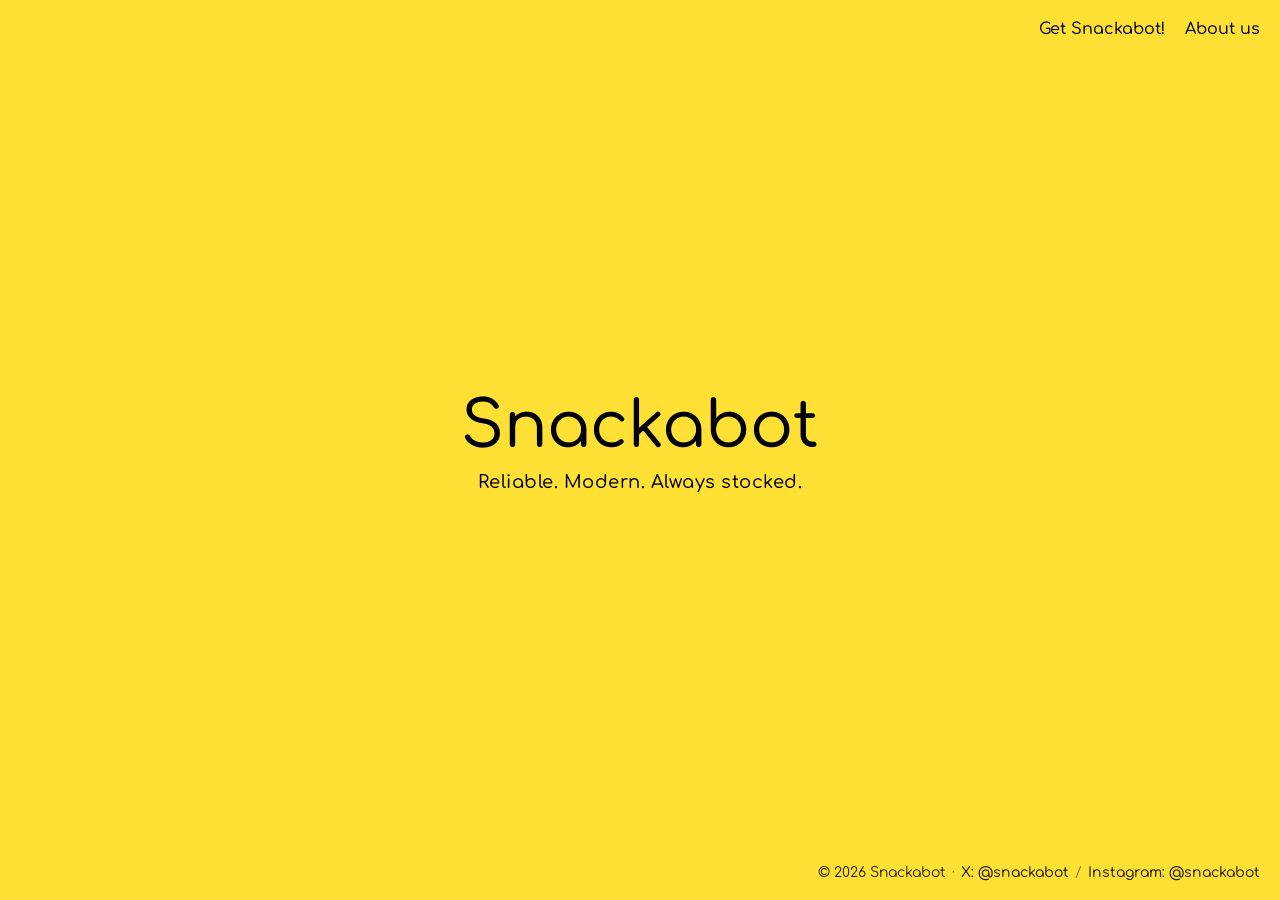
<file: index.html>
<!DOCTYPE html>
<html lang="en">
<head>
  <meta charset="UTF-8" />
  <title>Snackabot</title>

  <!-- SEO -->
  <meta name="description" content="Snackabot is a Providence, Rhode Island–based vending machine service operator providing automated food and drink services with a strong focus on quality, reliability, and modern automation. Serving Providence exclusively.">
  <meta name="viewport" content="width=device-width, initial-scale=1.0">

  <!-- Icons -->
  <link rel="icon" type="image/png" sizes="192x192" href="android-chrome-192x192.png">
  <link rel="icon" type="image/png" sizes="512x512" href="android-chrome-512x512.png">

  <!-- PWA -->
  <link rel="manifest" href="manifest.json">
  <meta name="theme-color" content="#0054FF">

  <!-- Font -->
  <link href="https://fonts.googleapis.com/css2?family=Comfortaa:wght@500&display=swap" rel="stylesheet">

  <style>
    body {
      margin: 0;
      height: 100vh;
      background: #FFE135;
      color: #000;
      display: flex;
      justify-content: center;
      align-items: center;
      font-family: Comfortaa, sans-serif;
      position: relative;
    }

    .nav {
      position: absolute;
      top: 20px;
      right: 20px;
      font-size: 16px;
    }

    .nav a {
      color: #000;
      text-decoration: none;
      font-weight: 500;
      margin-left: 15px;
    }

    .nav a:hover {
      text-decoration: underline;
    }

    .branding {
      text-align: center;
    }

    .logo {
      font-size: 64px;
      font-weight: 500;
      margin: 0;
    }

    .motto {
      margin-top: 10px;
      font-size: 18px;
      font-weight: 500;
      letter-spacing: 0.5px;
    }
  </style>
</head>

<body>

  <div class="nav">
    <a href="getamachine.html">Get Snackabot!</a>
    <a href="aboutus.html">About us</a>
  </div>

  <div class="branding">
    <h1 class="logo">Snackabot</h1>
    <p class="motto">Reliable. Modern. Always stocked.</p>
  </div>

  <!-- Service Worker -->
  <script>
    if ('serviceWorker' in navigator) {
      navigator.serviceWorker.register('service-worker.js');
    }
  </script>

  <!-- Shared Footer -->
  <div id="footer"></div>
  <script>
    fetch("footer.html")
      .then(r => r.text())
      .then(html => {
        document.getElementById("footer").innerHTML = html;
      });
  </script>

</body>
</html>
</file>
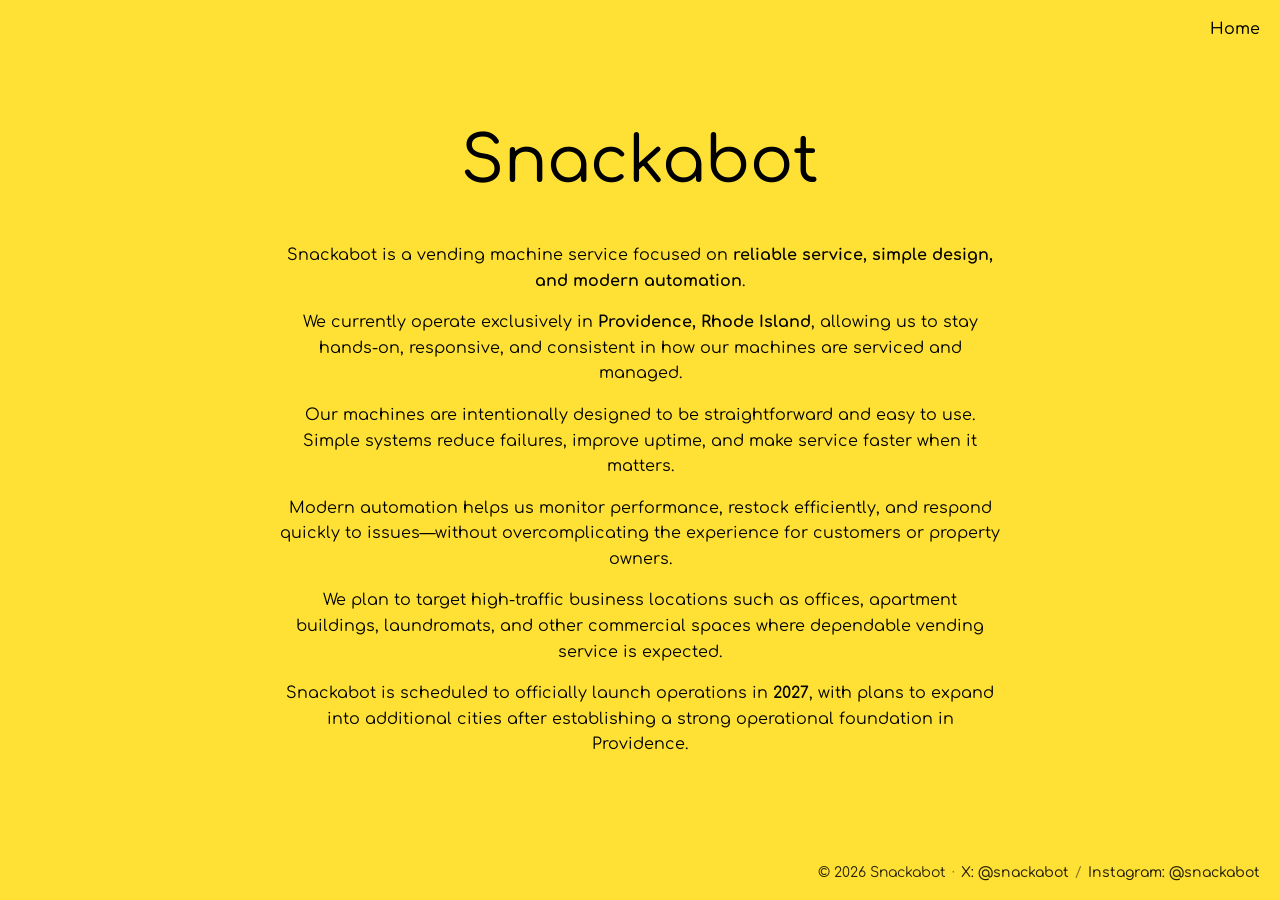
<file: aboutus.html>
<html lang="en">
<head>
  <meta charset="UTF-8" />
  <title>About Us | Snackabot</title>

  <!-- Favicon & PWA icons -->
  <link rel="shortcut icon" href="favicon.ico">
  <link rel="icon" type="image/png" sizes="16x16" href="favicon-16x16.png">
  <link rel="icon" type="image/png" sizes="32x32" href="favicon-32x32.png">
  <link rel="apple-touch-icon" sizes="180x180" href="apple-touch-icon.png">
  <link rel="icon" type="image/png" sizes="192x192" href="android-chrome-192x192.png">
  <link rel="icon" type="image/png" sizes="512x512" href="android-chrome-512x512.png">

  <meta name="viewport" content="width=device-width, initial-scale=1.0">
  <meta name="theme-color" content="#0054FF">
  <!-- Google Analytics (GA4) -->
  <script async src="https://www.googletagmanager.com/gtag/js?id=G-WP7MLZYZH5"></script>
  <script>
    window.dataLayer = window.dataLayer || [];
    function gtag(){dataLayer.push(arguments);}
    gtag('js', new Date());
    gtag('config', 'G-WP7MLZYZH5');
  </script>

  <!-- Comfortaa only -->
  <link href="https://fonts.googleapis.com/css2?family=Comfortaa:wght@500&display=swap" rel="stylesheet">

  <style>
    body {
      margin: 0;
      height: 100vh;
      background: #FFE135;
      color: #000000;
      display: flex;
      flex-direction: column;
      justify-content: center;
      align-items: center;
      font-family: Comfortaa, sans-serif;
      text-align: center;
      padding: 20px;
      box-sizing: border-box;
    }

    .nav {
      position: absolute;
      top: 20px;
      right: 20px;
      font-size: 16px;
    }

    .nav a {
      color: #000000;
      text-decoration: none;
      font-weight: 500;
      margin-left: 15px;
    }

    .nav a:hover {
      text-decoration: underline;
    }

    .logo {
      font-size: 64px;
      font-weight: 500;
      margin-bottom: 30px;
    }

    .content {
      max-width: 720px;
      font-size: 16px;
      line-height: 1.6;
    }
  </style>
</head>
<body>

  <div class="nav">
    <a href="index.html">Home</a>
  </div>

  <div class="logo">Snackabot</div>

  <div class="content">
    <p>
      Snackabot is a vending machine service focused on
      <strong>reliable service, simple design, and modern automation</strong>.
    </p>

    <p>
      We currently operate exclusively in
      <strong>Providence, Rhode Island</strong>, allowing us to stay hands-on,
      responsive, and consistent in how our machines are serviced and managed.
    </p>

    <p>
      Our machines are intentionally designed to be straightforward and easy
      to use. Simple systems reduce failures, improve uptime, and make service
      faster when it matters.
    </p>

    <p>
      Modern automation helps us monitor performance, restock efficiently,
      and respond quickly to issues—without overcomplicating the experience
      for customers or property owners.
    </p>

    <p>
      We plan to target high-traffic business locations such as offices,
      apartment buildings, laundromats, and other commercial spaces where
      dependable vending service is expected.
    </p>

    <p>
      Snackabot is scheduled to officially launch operations in
      <strong>2027</strong>, with plans to expand into additional cities after
      establishing a strong operational foundation in Providence.
    </p>
  </div>

<!-- Shared Footer -->
<div id="footer"></div>

<script>
  fetch("footer.html")
    .then(r => r.text())
    .then(html => {
      document.getElementById("footer").innerHTML = html;
    });
</script>
</body>
</html>
</file>
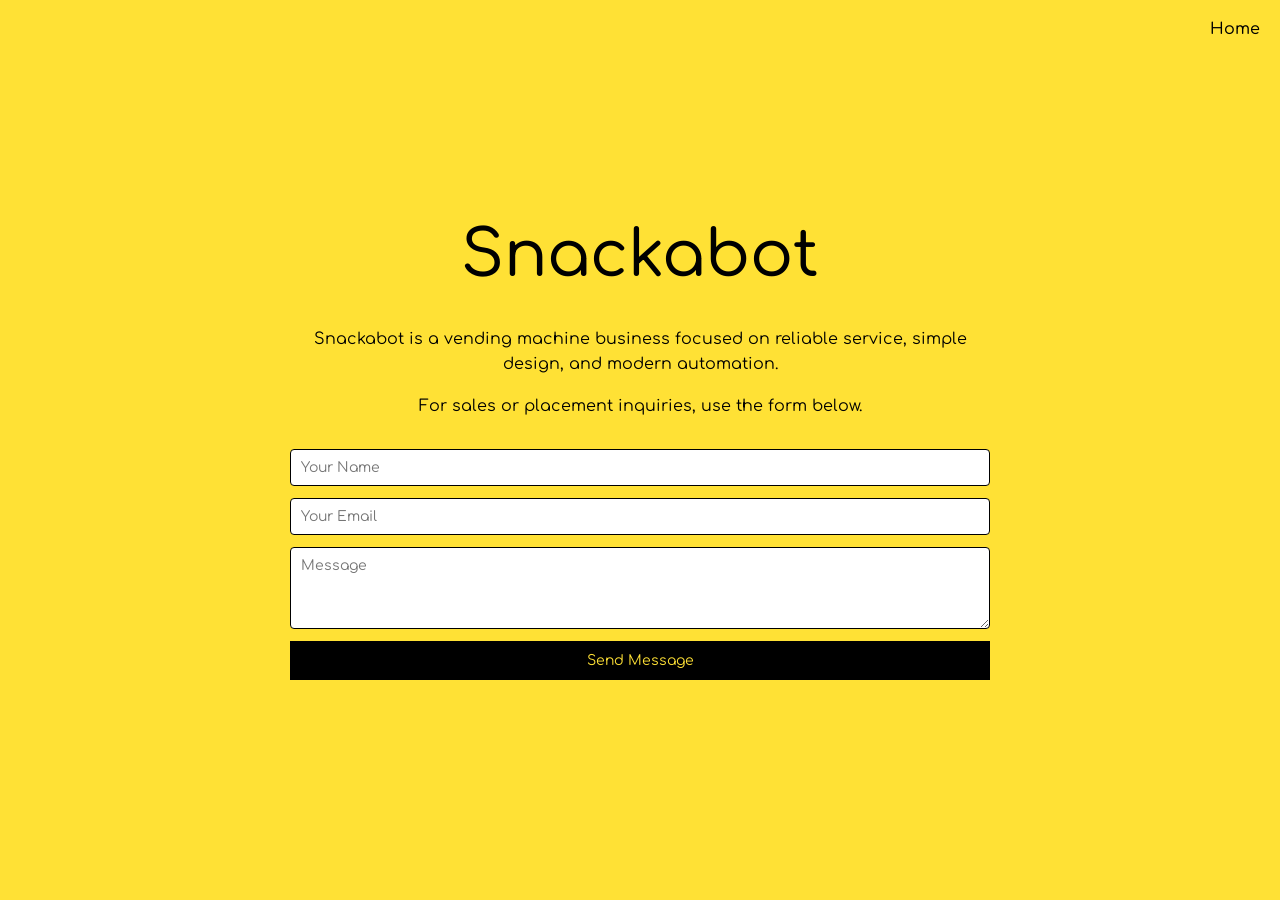
<file: contactus.html>
<!DOCTYPE html>
<html lang="en">
<head>
  <meta charset="UTF-8" />
  <title>Contact Us | Snackabot</title>
  <meta name="description" content="Contact Snackabot, a Providence, Rhode Island vending machine operator offering automated food and drink services and reliable local support.">


     <!-- Favicon & PWA icons -->
  <link rel="shortcut icon" href="favicon.ico">
  <link rel="icon" type="image/png" sizes="16x16" href="favicon-16x16.png">
  <link rel="icon" type="image/png" sizes="32x32" href="favicon-32x32.png">
  <link rel="apple-touch-icon" sizes="180x180" href="apple-touch-icon.png">
  <link rel="icon" type="image/png" sizes="192x192" href="android-chrome-192x192.png">
  <link rel="icon" type="image/png" sizes="512x512" href="android-chrome-512x512.png">
  <meta name="viewport" content="width=device-width, initial-scale=1.0">
  <meta name="theme-color" content="#0054FF">
   <!-- Google Analytics (GA4) -->
  <script async src="https://www.googletagmanager.com/gtag/js?id=G-WP7MLZYZH5"></script>
  <script>
    window.dataLayer = window.dataLayer || [];
    function gtag(){dataLayer.push(arguments);}
    gtag('js', new Date());
    gtag('config', 'G-WP7MLZYZH5');
  </script>

  <!-- Comfortaa -->
  <link href="https://fonts.googleapis.com/css2?family=Comfortaa:wght@500&display=swap" rel="stylesheet">

  <style>
    body {
      margin: 0;
      height: 100vh;
      background: #FFE135;
      color: #000000;
      display: flex;
      flex-direction: column;
      justify-content: center;
      align-items: center;
      font-family: Comfortaa, sans-serif;
      text-align: center;
      padding: 20px;
      box-sizing: border-box;
    }

    .nav {
      position: absolute;
      top: 20px;
      right: 20px;
      font-size: 16px;
    }

    .nav a {
      color: #000000;
      text-decoration: none;
      font-weight: 500;
    }

    .nav a:hover {
      text-decoration: underline;
    }

    .logo {
      font-size: 64px;
      font-weight: 500;
      margin-bottom: 20px;
    }

    .content {
      max-width: 700px;
      font-size: 16px;
      line-height: 1.6;
    }

    form {
      margin-top: 30px;
      display: flex;
      flex-direction: column;
      gap: 12px;
    }

    input, textarea {
      font-family: Comfortaa, sans-serif;
      padding: 10px;
      font-size: 14px;
      border: 1px solid #000;
      border-radius: 4px;
    }

    button {
      background: #000;
      color: #FFE135;
      border: none;
      padding: 12px;
      font-family: Comfortaa, sans-serif;
      font-size: 14px;
      cursor: pointer;
    }

    button:hover {
      opacity: 0.9;
    }

    /* Honeypot field – bots see it, humans don’t */
    .hp {
      display: none;
    }
  </style>
</head>
<body>

  <div class="nav">
    <a href="index.html">Home</a>
  </div>

  <div class="logo">Snackabot</div>

  <div class="content">
    <p>
      Snackabot is a vending machine business focused on reliable service,
      simple design, and modern automation.
    </p>

    <p>
      For sales or placement inquiries, use the form below.
    </p>

    <!-- BOT-SAFE FORM -->
    <form action="https://formspree.io/f/maqqnoen" method="POST">
      <input type="text" name="name" placeholder="Your Name" required>
      <input type="email" name="email" placeholder="Your Email" required>
      <textarea name="message" placeholder="Message" rows="4" required></textarea>

      <!-- Honeypot -->
      <input class="hp" type="text" name="company" tabindex="-1" autocomplete="off">

      <button type="submit">Send Message</button>
    </form>
  </div>

</body>
</html>
</file>
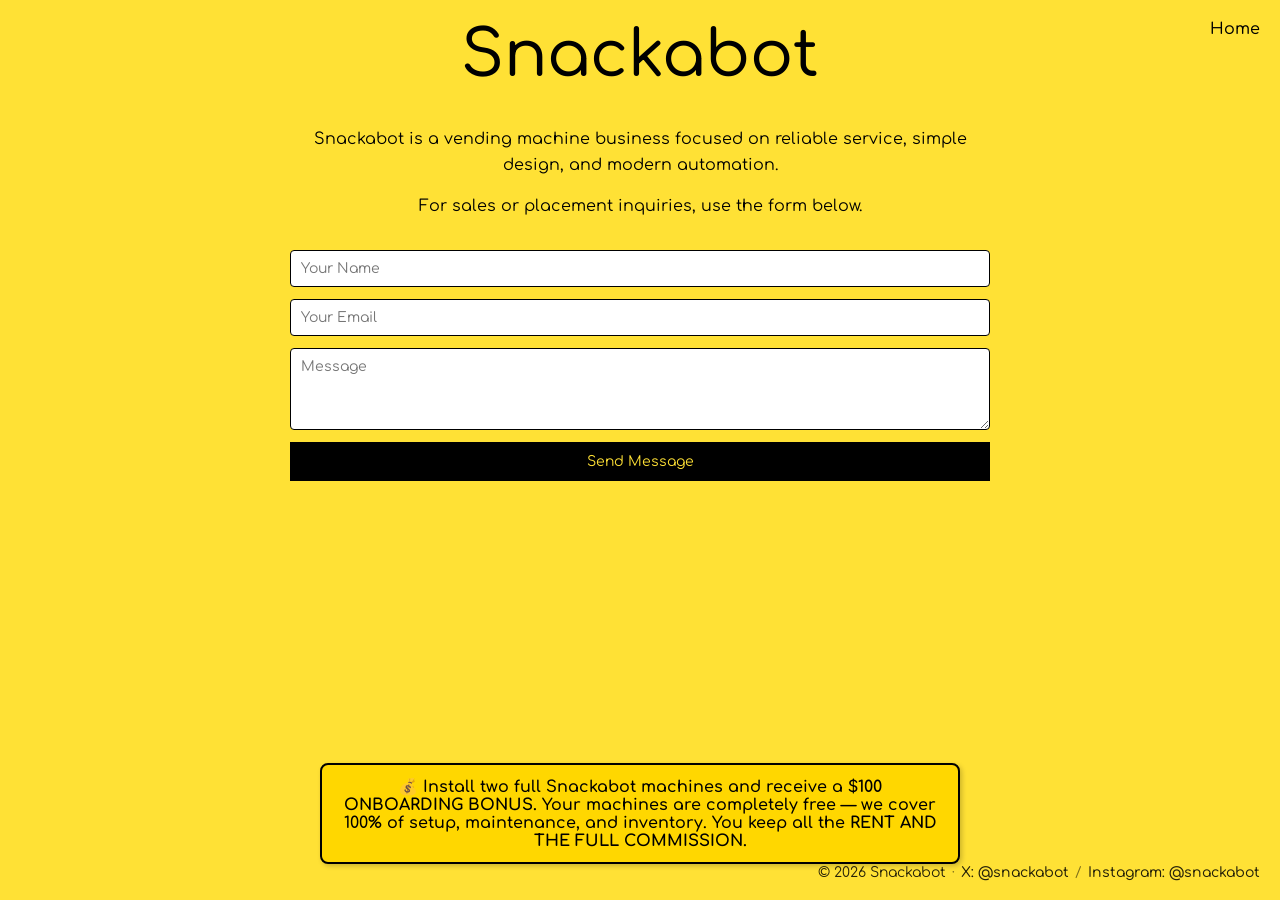
<file: Get-Snackabot.html>
<!DOCTYPE html>
<html lang="en">
<head>
  <meta charset="UTF-8" />
  <title>Book a Snackabot!</title>
  <meta name="description" content="Contact Snackabot, a Providence, Rhode Island vending machine operator offering automated food and drink services and reliable local support.">

  <!-- Favicon & PWA icons -->
  <link rel="shortcut icon" href="favicon.ico">
  <link rel="icon" type="image/png" sizes="16x16" href="favicon-16x16.png">
  <link rel="icon" type="image/png" sizes="32x32" href="favicon-32x32.png">
  <link rel="apple-touch-icon" sizes="180x180" href="apple-touch-icon.png">
  <link rel="icon" type="image/png" sizes="192x192" href="android-chrome-192x192.png">
  <link rel="icon" type="image/png" sizes="512x512" href="android-chrome-512x512.png">

  <meta name="viewport" content="width=device-width, initial-scale=1.0">
  <meta name="theme-color" content="#0054FF">

  <!-- Google Analytics (GA4) -->
  <script async src="https://www.googletagmanager.com/gtag/js?id=G-WP7MLZYZH5"></script>
  <script>
    window.dataLayer = window.dataLayer || [];
    function gtag(){dataLayer.push(arguments);}
    gtag('js', new Date());
    gtag('config', 'G-WP7MLZYZH5');
  </script>

  <!-- Comfortaa -->
  <link href="https://fonts.googleapis.com/css2?family=Comfortaa:wght@500&display=swap" rel="stylesheet">

  <style>
    body {
      margin: 0;
      min-height: 100vh;
      background: #FFE135;
      color: #000000;
      display: flex;
      flex-direction: column;
      justify-content: flex-start;
      align-items: center;
      font-family: Comfortaa, sans-serif;
      text-align: center;
      padding: 20px;
      box-sizing: border-box;
    }

    .nav {
      position: absolute;
      top: 20px;
      right: 20px;
      font-size: 16px;
    }

    .nav a {
      color: #000000;
      text-decoration: none;
      font-weight: 500;
      margin-left: 15px;
    }

    .nav a:hover {
      text-decoration: underline;
    }

    .logo {
      font-size: 64px;
      font-weight: 500;
      margin-bottom: 20px;
    }

    .content {
      max-width: 700px;
      font-size: 16px;
      line-height: 1.6;
      margin-bottom: 80px; /* space for sticky bonus */
    }

    form {
      margin-top: 30px;
      display: flex;
      flex-direction: column;
      gap: 12px;
    }

    input, textarea {
      font-family: Comfortaa, sans-serif;
      padding: 10px;
      font-size: 14px;
      border: 1px solid #000;
      border-radius: 4px;
    }

    button {
      background: #000;
      color: #FFE135;
      border: none;
      padding: 12px;
      font-family: Comfortaa, sans-serif;
      font-size: 14px;
      cursor: pointer;
    }

    button:hover {
      opacity: 0.9;
    }

    /* Sticky bonus banner */
    .bonus-message {
      position: fixed;
      bottom: 20px;
      left: 50%;
      transform: translateX(-50%);
      font-size: 16px;
      font-weight: 600;
      color: #000;
      background: #FFD700;
      padding: 12px 20px;
      border-radius: 8px;
      border: 2px solid #000;
      box-shadow: 2px 2px 5px rgba(0,0,0,0.2);
      z-index: 1000;
    }

    .footer {
      position: absolute;
      bottom: 20px;
      right: 20px;
      font-size: 14px;
      font-family: Comfortaa, sans-serif;
    }

    .footer a {
      color: #000;
      text-decoration: none;
      font-weight: 500;
    }

    .footer a:hover {
      text-decoration: underline;
    }

    /* Honeypot field – bots see it, humans don’t */
    .hp {
      display: none;
    }
  </style>
</head>

<body>

  <div class="nav">
    <a href="index.html">Home</a>
  </div>

  <div class="logo">Snackabot</div>

  <div class="content">
    <p>
      Snackabot is a vending machine business focused on reliable service,
      simple design, and modern automation.
    </p>

    <p>
      For sales or placement inquiries, use the form below.
    </p>

    <!-- BOT-SAFE FORM -->
    <form action="https://formspree.io/f/maqqnoen" method="POST">
      <input type="text" name="name" placeholder="Your Name" required>
      <input type="email" name="email" placeholder="Your Email" required>
      <textarea name="message" placeholder="Message" rows="4" required></textarea>

      <!-- Honeypot -->
      <input class="hp" type="text" name="company" tabindex="-1" autocomplete="off">

      <button type="submit">Send Message</button>
    </form>
  </div>

  <!-- Sticky Bonus Banner -->
  <p class="bonus-message">
    💰 Install two full Snackabot machines and receive a <strong>$100 ONBOARDING BONUS.</strong> Your machines are completely free — we cover 100% of setup, maintenance, and inventory. You keep all the <strong>RENT AND THE FULL COMMISSION.</strong>
  </p>

  <!-- Shared Footer -->
  <div id="footer"></div>

  <script>
    fetch("footer.html")
      .then(r => r.text())
      .then(html => {
        document.getElementById("footer").innerHTML = html;
      });
  </script>

</body>
</html>
</file>
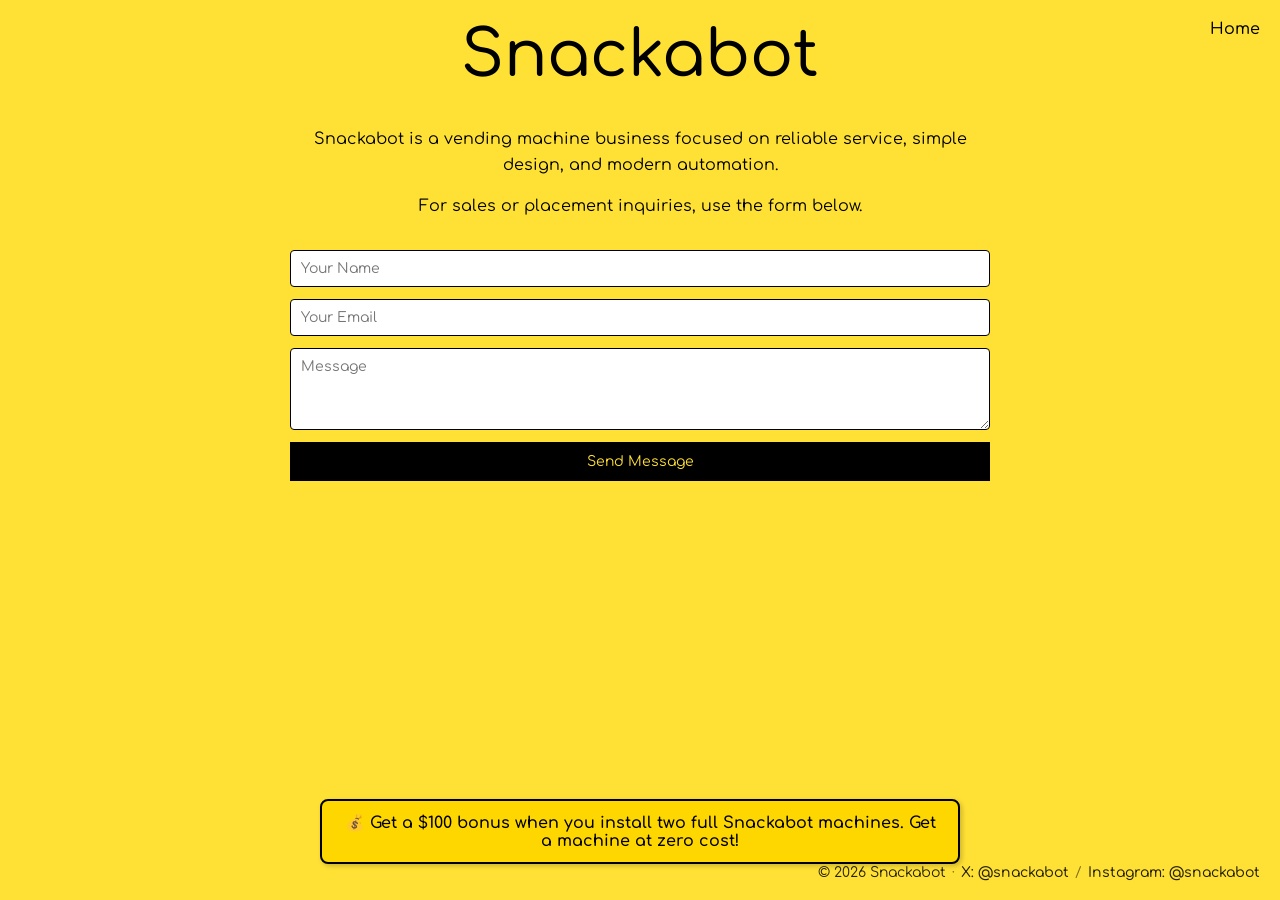
<file: Get_Snackabot.html>
<!DOCTYPE html>
<html lang="en">
<head>
  <meta charset="UTF-8" />
  <title>Book a Snackabot!</title>
  <meta name="description" content="Contact Snackabot, a Providence, Rhode Island vending machine operator offering automated food and drink services and reliable local support.">

  <!-- Favicon & PWA icons -->
  <link rel="shortcut icon" href="favicon.ico">
  <link rel="icon" type="image/png" sizes="16x16" href="favicon-16x16.png">
  <link rel="icon" type="image/png" sizes="32x32" href="favicon-32x32.png">
  <link rel="apple-touch-icon" sizes="180x180" href="apple-touch-icon.png">
  <link rel="icon" type="image/png" sizes="192x192" href="android-chrome-192x192.png">
  <link rel="icon" type="image/png" sizes="512x512" href="android-chrome-512x512.png">

  <meta name="viewport" content="width=device-width, initial-scale=1.0">
  <meta name="theme-color" content="#0054FF">

  <!-- Google Analytics (GA4) -->
  <script async src="https://www.googletagmanager.com/gtag/js?id=G-WP7MLZYZH5"></script>
  <script>
    window.dataLayer = window.dataLayer || [];
    function gtag(){dataLayer.push(arguments);}
    gtag('js', new Date());
    gtag('config', 'G-WP7MLZYZH5');
  </script>

  <!-- Comfortaa -->
  <link href="https://fonts.googleapis.com/css2?family=Comfortaa:wght@500&display=swap" rel="stylesheet">

  <style>
    body {
      margin: 0;
      min-height: 100vh;
      background: #FFE135;
      color: #000000;
      display: flex;
      flex-direction: column;
      justify-content: flex-start;
      align-items: center;
      font-family: Comfortaa, sans-serif;
      text-align: center;
      padding: 20px;
      box-sizing: border-box;
    }

    .nav {
      position: absolute;
      top: 20px;
      right: 20px;
      font-size: 16px;
    }

    .nav a {
      color: #000000;
      text-decoration: none;
      font-weight: 500;
      margin-left: 15px;
    }

    .nav a:hover {
      text-decoration: underline;
    }

    .logo {
      font-size: 64px;
      font-weight: 500;
      margin-bottom: 20px;
    }

    .content {
      max-width: 700px;
      font-size: 16px;
      line-height: 1.6;
      margin-bottom: 80px; /* space for sticky bonus */
    }

    form {
      margin-top: 30px;
      display: flex;
      flex-direction: column;
      gap: 12px;
    }

    input, textarea {
      font-family: Comfortaa, sans-serif;
      padding: 10px;
      font-size: 14px;
      border: 1px solid #000;
      border-radius: 4px;
    }

    button {
      background: #000;
      color: #FFE135;
      border: none;
      padding: 12px;
      font-family: Comfortaa, sans-serif;
      font-size: 14px;
      cursor: pointer;
    }

    button:hover {
      opacity: 0.9;
    }

    /* Sticky bonus banner */
    .bonus-message {
      position: fixed;
      bottom: 20px;
      left: 50%;
      transform: translateX(-50%);
      font-size: 16px;
      font-weight: 600;
      color: #000;
      background: #FFD700;
      padding: 12px 20px;
      border-radius: 8px;
      border: 2px solid #000;
      box-shadow: 2px 2px 5px rgba(0,0,0,0.2);
      z-index: 1000;
    }

    .footer {
      position: absolute;
      bottom: 20px;
      right: 20px;
      font-size: 14px;
      font-family: Comfortaa, sans-serif;
    }

    .footer a {
      color: #000;
      text-decoration: none;
      font-weight: 500;
    }

    .footer a:hover {
      text-decoration: underline;
    }

    /* Honeypot field – bots see it, humans don’t */
    .hp {
      display: none;
    }
  </style>
</head>

<body>

  <div class="nav">
    <a href="index.html">Home</a>
  </div>

  <div class="logo">Snackabot</div>

  <div class="content">
    <p>
      Snackabot is a vending machine business focused on reliable service,
      simple design, and modern automation.
    </p>

    <p>
      For sales or placement inquiries, use the form below.
    </p>

    <!-- BOT-SAFE FORM -->
    <form action="https://formspree.io/f/maqqnoen" method="POST">
      <input type="text" name="name" placeholder="Your Name" required>
      <input type="email" name="email" placeholder="Your Email" required>
      <textarea name="message" placeholder="Message" rows="4" required></textarea>

      <!-- Honeypot -->
      <input class="hp" type="text" name="company" tabindex="-1" autocomplete="off">

      <button type="submit">Send Message</button>
    </form>
  </div>

  <!-- Sticky Bonus Banner -->
  <p class="bonus-message">
    💰 Get a $100 bonus when you install two full Snackabot machines. Get a machine at zero cost!
  </p>

  <!-- Shared Footer -->
  <div id="footer"></div>

  <script>
    fetch("footer.html")
      .then(r => r.text())
      .then(html => {
        document.getElementById("footer").innerHTML = html;
      });
  </script>

</body>
</html>
</file>
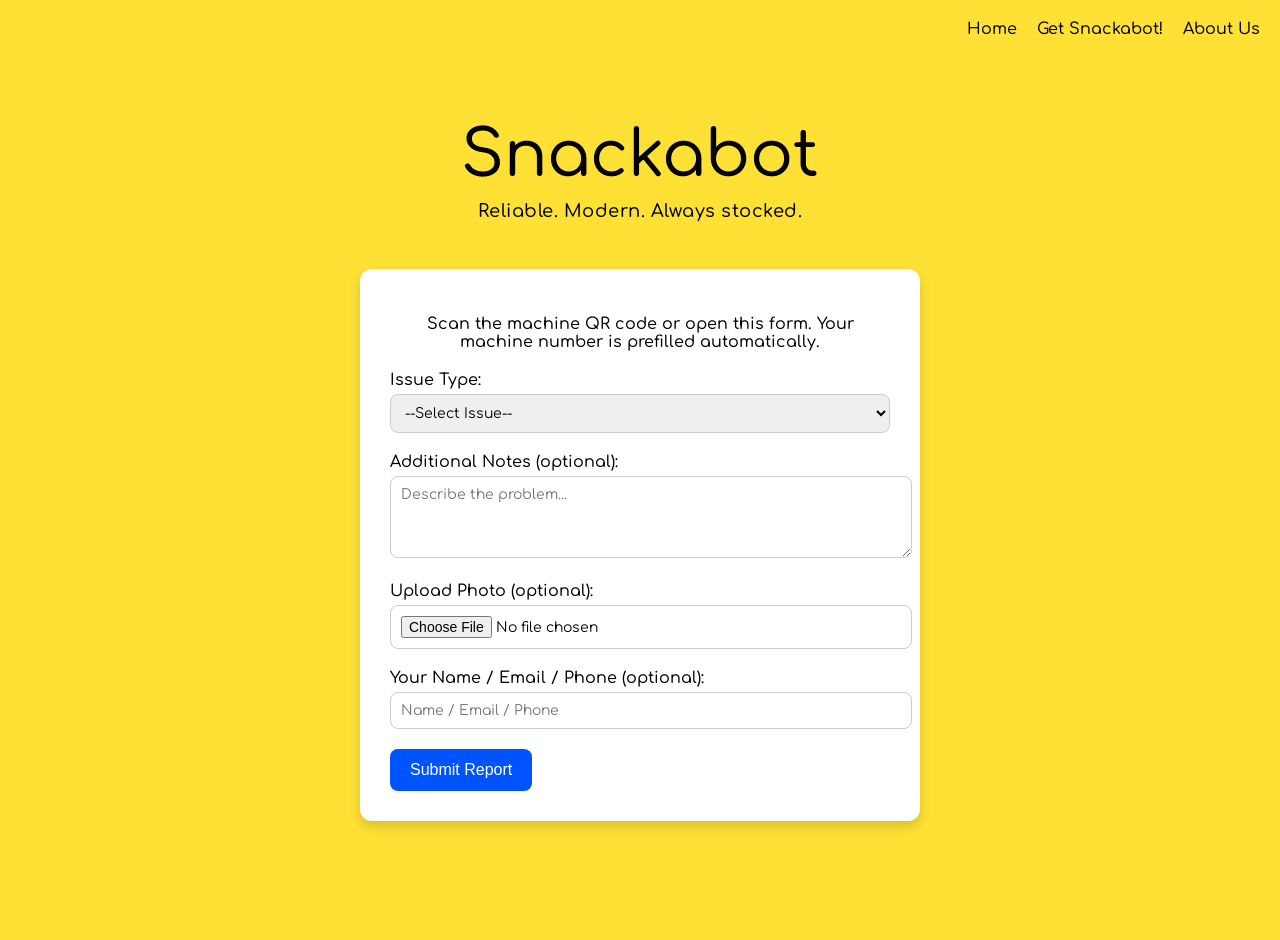
<file: report.html>
<!DOCTYPE html>
<html lang="en">
<head>
  <meta charset="UTF-8">
  <title>Report a Vending Machine Issue | Snackabot</title>

  <!-- SEO -->
  <meta name="description" content="Report issues with Snackabot vending machines in Providence, Rhode Island. Quick and easy form to notify us about stocked, jammed, or broken machines.">
  <meta name="viewport" content="width=device-width, initial-scale=1.0">
  <meta name="theme-color" content="#0054FF">

  <!-- Font -->
  <link href="https://fonts.googleapis.com/css2?family=Comfortaa:wght@500&display=swap" rel="stylesheet">

  <style>
    body {
      margin: 0;
      min-height: 100vh;
      background: #FFE135;
      font-family: Comfortaa, sans-serif;
      display: flex;
      justify-content: center;
      align-items: center;
      color: #000;
      flex-direction: column;
      position: relative;
      padding: 20px;
    }

    .nav {
      position: absolute;
      top: 20px;
      right: 20px;
      font-size: 16px;
    }

    .nav a {
      color: #000;
      text-decoration: none;
      font-weight: 500;
      margin-left: 15px;
    }

    .nav a:hover {
      text-decoration: underline;
    }

    .branding {
      text-align: center;
      margin-bottom: 30px;
    }

    .logo {
      font-size: 64px;
      font-weight: 500;
      margin: 0;
    }

    .motto {
      margin-top: 10px;
      font-size: 18px;
      font-weight: 500;
      letter-spacing: 0.5px;
    }

    form {
      background: #fff;
      padding: 30px;
      border-radius: 12px;
      max-width: 500px;
      width: 100%;
      box-shadow: 0 6px 12px rgba(0,0,0,0.15);
    }

    form label {
      display: block;
      margin-bottom: 5px;
      font-weight: 500;
    }

    form input[type="text"],
    form input[type="file"],
    form textarea,
    form select {
      width: 100%;
      padding: 10px;
      margin-bottom: 20px;
      border: 1px solid #ccc;
      border-radius: 8px;
      font-family: Comfortaa, sans-serif;
      font-size: 14px;
    }

    form button {
      background: #0054FF;
      color: #fff;
      padding: 12px 20px;
      font-size: 16px;
      border: none;
      border-radius: 8px;
      cursor: pointer;
      font-weight: 500;
    }

    form button:hover {
      background: #003bb5;
    }

    .instructions {
      margin-bottom: 20px;
      text-align: center;
      font-weight: 500;
    }
  </style>
</head>
<body>

  <div class="nav">
    <a href="index.html">Home</a>
    <a href="Get-Snackabot.html">Get Snackabot!</a>
    <a href="aboutus.html">About Us</a>
  </div>

  <div class="branding">
    <h1 class="logo">Snackabot</h1>
    <p class="motto">Reliable. Modern. Always stocked.</p>
  </div>

  <form action="https://formspree.io/f/maqqqvog" method="POST" enctype="multipart/form-data">
    <p class="instructions">Scan the machine QR code or open this form. Your machine number is prefilled automatically.</p>

    <!-- Hidden machine number -->
    <input type="hidden" name="machine_number" id="machine_number" value="">

    <!-- Issue type -->
    <label for="issue_type">Issue Type:</label>
    <select name="issue_type" id="issue_type" required>
      <option value="">--Select Issue--</option>
      <option value="Out of Stock">Out of Stock</option>
      <option value="Jammed / Stuck">Jammed / Stuck</option>
      <option value="Broken Display / Screen Issue">Broken Display / Screen Issue</option>
      <option value="Payment Issue">Payment Issue</option>
      <option value="Other">Other</option>
    </select>

    <!-- Notes -->
    <label for="notes">Additional Notes (optional):</label>
    <textarea name="notes" id="notes" rows="4" placeholder="Describe the problem..."></textarea>

    <!-- Photo -->
    <label for="photo">Upload Photo (optional):</label>
    <input type="file" name="photo" id="photo" accept="image/*">

    <!-- Contact -->
    <label for="contact">Your Name / Email / Phone (optional):</label>
    <input type="text" name="contact" id="contact" placeholder="Name / Email / Phone">

    <button type="submit">Submit Report</button>
  </form>

  <script>
    // Prefill machine number from URL parameter
    const urlParams = new URLSearchParams(window.location.search);
    const machineNumber = urlParams.get('machine_number');
    if(machineNumber) {
      document.getElementById('machine_number').value = machineNumber;
    }
  </script>

</body>
</html>
</file>
